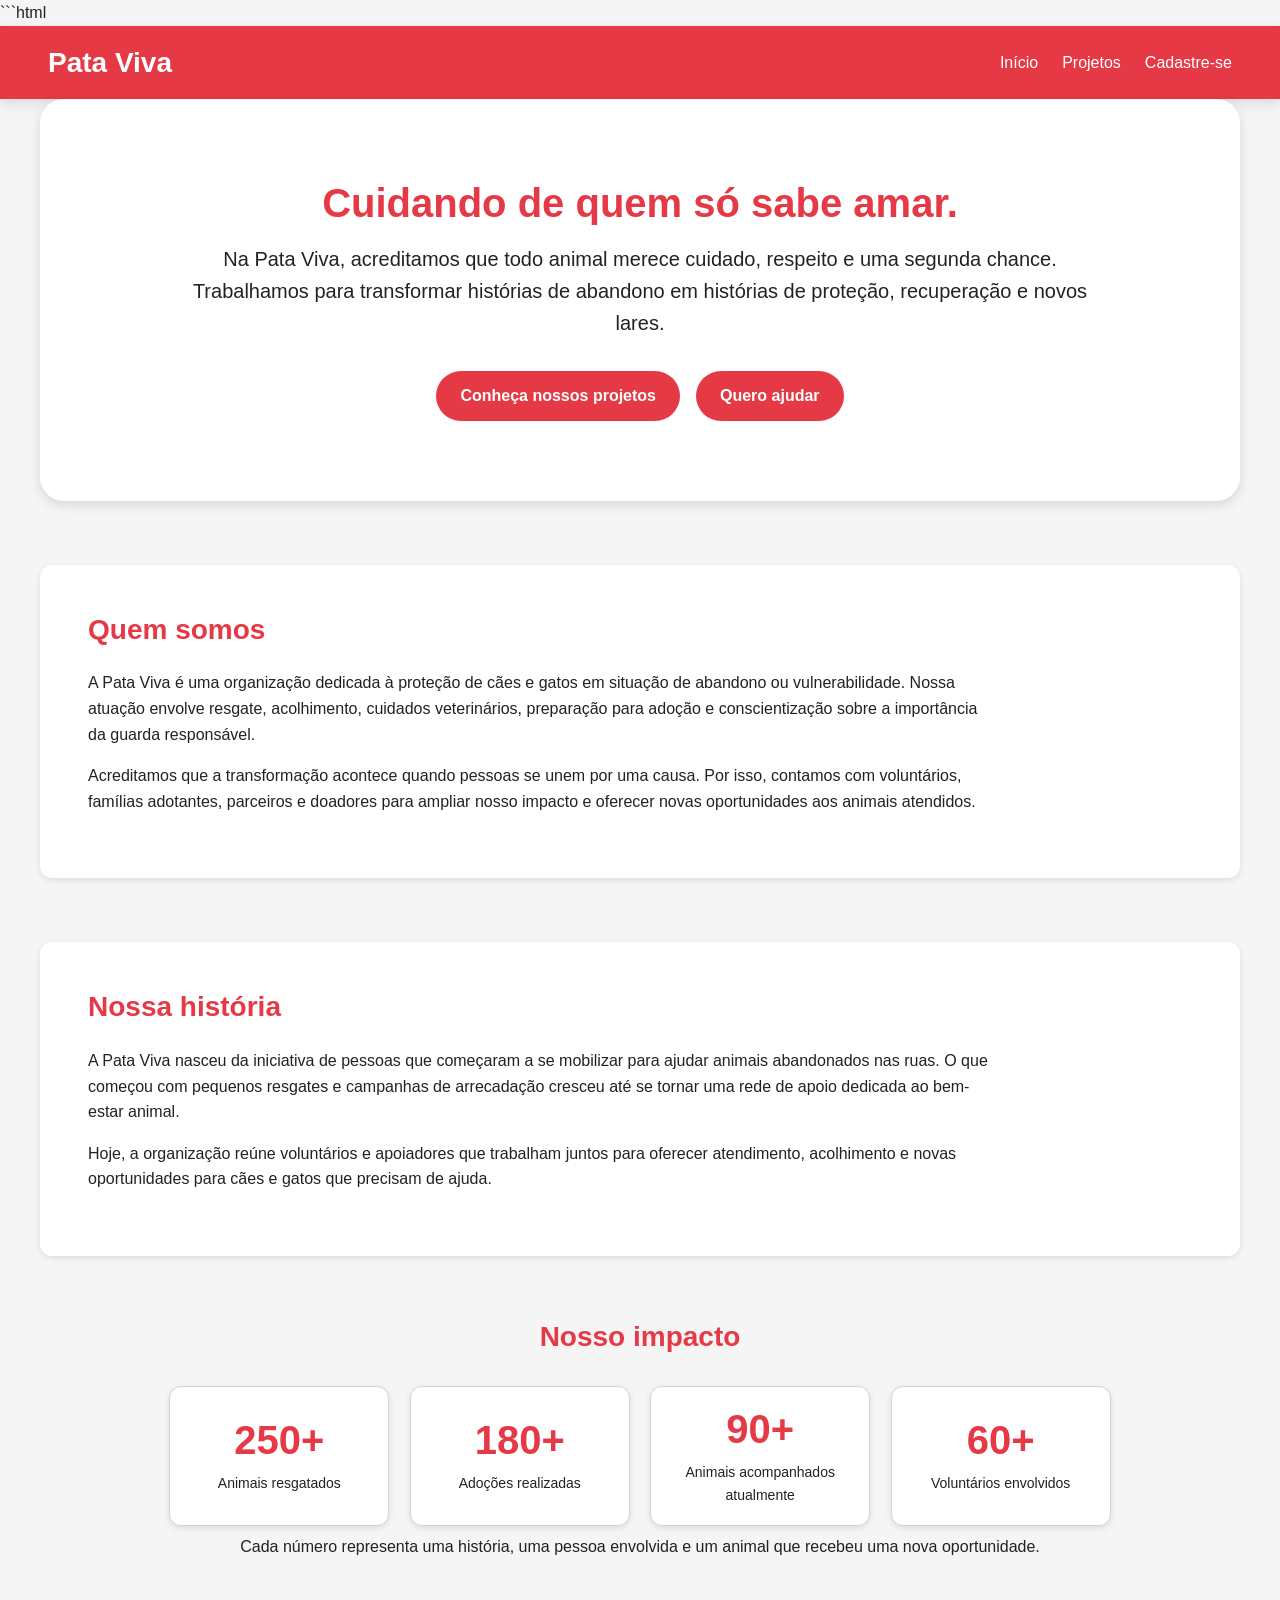
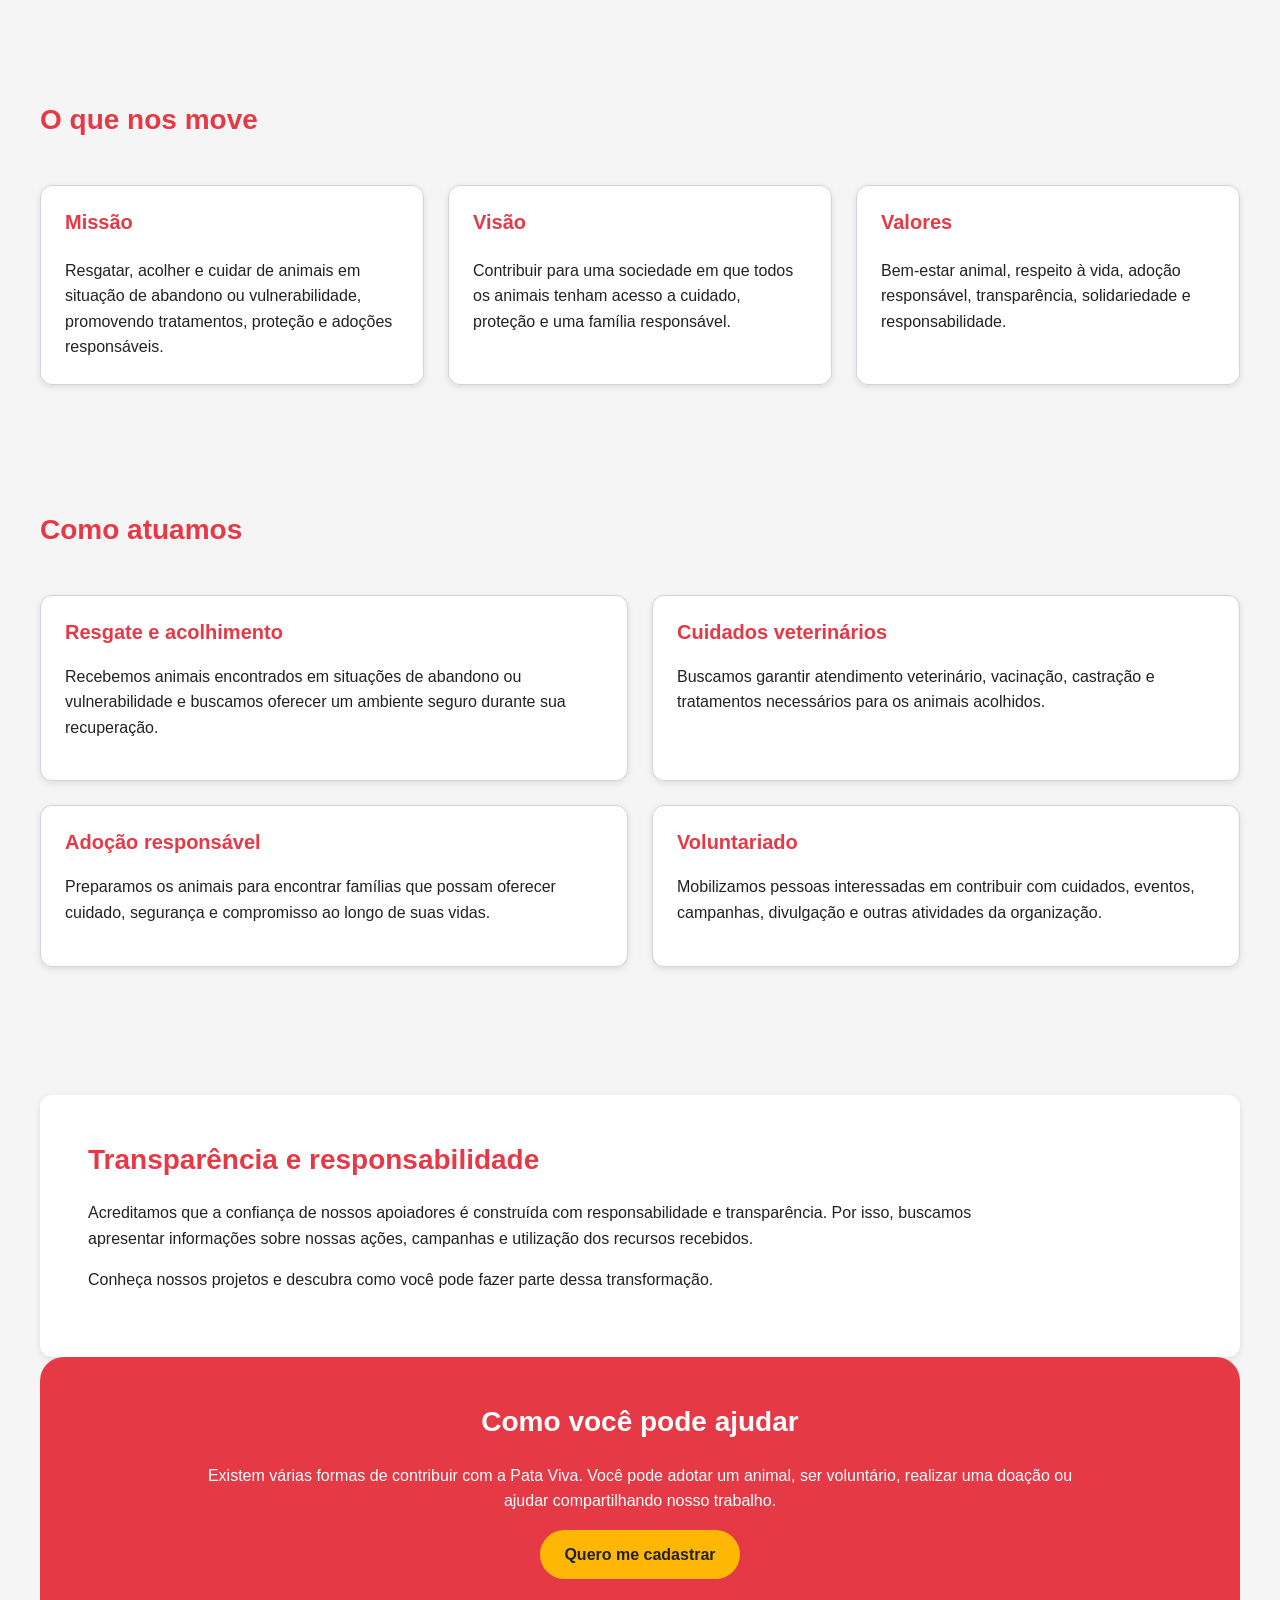
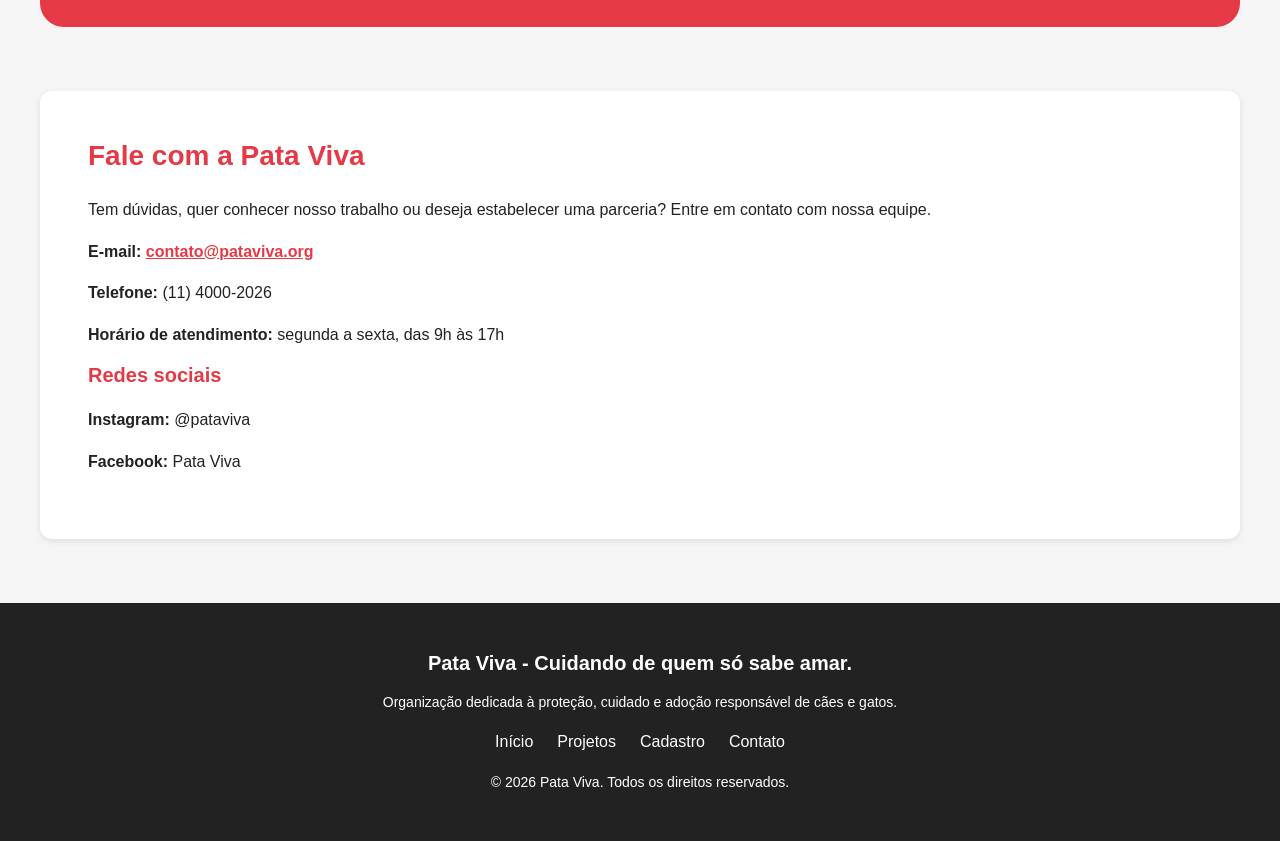
<file: index.html>
```html
<!doctype html>
<html lang="pt-BR">
  <head>
    <meta charset="UTF-8" />
    <meta name="viewport" content="width=device-width, initial-scale=1.0" />
    <meta name="author" content="Rayssa Beatriz" />

    <meta
      name="description"
      content="Conheça a Pata Viva, uma organização dedicada ao resgate, cuidado e adoção responsável de cães e gatos."
    />

    <title>Pata Viva - Cuidando de quem só sabe amar</title>

    <!-- CSS global compartilhado pelo projeto -->
    <link rel="stylesheet" href="CSS/variables.css" />
    <link rel="stylesheet" href="CSS/header-footer.css" />
    <link rel="stylesheet" href="CSS/index.css" />

    <!-- CSS exclusivo da página inicial -->
  </head>

  <body>
    <header>
      <h3>Pata Viva</h3>

      <nav aria-label="Navegação principal">
        <a href="index.html" aria-current="page">Início</a>
        <a href="projetos.html">Projetos</a>
        <a href="cadastro.html">Cadastre-se</a>
      </nav>
    </header>

    <main>
      <section id="inicio" aria-labelledby="titulo-inicio">
        <h1 id="titulo-inicio">Cuidando de quem só sabe amar.</h1>

        <p>
          Na Pata Viva, acreditamos que todo animal merece cuidado, respeito e
          uma segunda chance. Trabalhamos para transformar histórias de abandono
          em histórias de proteção, recuperação e novos lares.
        </p>

        <div class="botoes-inicio">
          <a href="#projetos">Conheça nossos projetos</a>
          <a href="#ajudar">Quero ajudar</a>
        </div>
      </section>

      <section id="sobre" aria-labelledby="titulo-sobre">
        <h2 id="titulo-sobre">Quem somos</h2>

        <p>
          A Pata Viva é uma organização dedicada à proteção de cães e gatos em
          situação de abandono ou vulnerabilidade. Nossa atuação envolve
          resgate, acolhimento, cuidados veterinários, preparação para adoção e
          conscientização sobre a importância da guarda responsável.
        </p>

        <p>
          Acreditamos que a transformação acontece quando pessoas se unem por
          uma causa. Por isso, contamos com voluntários, famílias adotantes,
          parceiros e doadores para ampliar nosso impacto e oferecer novas
          oportunidades aos animais atendidos.
        </p>
      </section>

      <section id="historia" aria-labelledby="titulo-historia">
        <h2 id="titulo-historia">Nossa história</h2>

        <p>
          A Pata Viva nasceu da iniciativa de pessoas que começaram a se
          mobilizar para ajudar animais abandonados nas ruas. O que começou com
          pequenos resgates e campanhas de arrecadação cresceu até se tornar uma
          rede de apoio dedicada ao bem-estar animal.
        </p>

        <p>
          Hoje, a organização reúne voluntários e apoiadores que trabalham
          juntos para oferecer atendimento, acolhimento e novas oportunidades
          para cães e gatos que precisam de ajuda.
        </p>
      </section>

      <section id="impacto" aria-labelledby="titulo-impacto">
        <h2 id="titulo-impacto">Nosso impacto</h2>

        <div class="card-impacto">
          <h3>250+</h3>
          <p>Animais resgatados</p>
        </div>

        <div class="card-impacto">
          <h3>180+</h3>
          <p>Adoções realizadas</p>
        </div>

        <div class="card-impacto">
          <h3>90+</h3>
          <p>Animais acompanhados atualmente</p>
        </div>

        <div class="card-impacto">
          <h3>60+</h3>
          <p>Voluntários envolvidos</p>
        </div>

        <p class="descricao-impacto">
          Cada número representa uma história, uma pessoa envolvida e um animal
          que recebeu uma nova oportunidade.
        </p>
      </section>

      <section id="valores" aria-labelledby="titulo-valores">
        <h2 id="titulo-valores">O que nos move</h2>

        <div class="card-valor">
          <h3>Missão</h3>
          <p>
            Resgatar, acolher e cuidar de animais em situação de abandono ou
            vulnerabilidade, promovendo tratamentos, proteção e adoções
            responsáveis.
          </p>
        </div>

        <div class="card-valor">
          <h3>Visão</h3>
          <p>
            Contribuir para uma sociedade em que todos os animais tenham acesso
            a cuidado, proteção e uma família responsável.
          </p>
        </div>

        <div class="card-valor">
          <h3>Valores</h3>
          <p>
            Bem-estar animal, respeito à vida, adoção responsável, transparência,
            solidariedade e responsabilidade.
          </p>
        </div>
      </section>

      <section id="projetos" aria-labelledby="titulo-projetos">
        <h2 id="titulo-projetos">Como atuamos</h2>

        <article>
          <h3>Resgate e acolhimento</h3>
          <p>
            Recebemos animais encontrados em situações de abandono ou
            vulnerabilidade e buscamos oferecer um ambiente seguro durante sua
            recuperação.
          </p>
        </article>

        <article>
          <h3>Cuidados veterinários</h3>
          <p>
            Buscamos garantir atendimento veterinário, vacinação, castração e
            tratamentos necessários para os animais acolhidos.
          </p>
        </article>

        <article>
          <h3>Adoção responsável</h3>
          <p>
            Preparamos os animais para encontrar famílias que possam oferecer
            cuidado, segurança e compromisso ao longo de suas vidas.
          </p>
        </article>

        <article>
          <h3>Voluntariado</h3>
          <p>
            Mobilizamos pessoas interessadas em contribuir com cuidados,
            eventos, campanhas, divulgação e outras atividades da organização.
          </p>
        </article>
      </section>

      <section id="transparencia" aria-labelledby="titulo-transparencia">
        <h2 id="titulo-transparencia">Transparência e responsabilidade</h2>

        <p>
          Acreditamos que a confiança de nossos apoiadores é construída com
          responsabilidade e transparência. Por isso, buscamos apresentar
          informações sobre nossas ações, campanhas e utilização dos recursos
          recebidos.
        </p>

        <p>
          Conheça nossos projetos e descubra como você pode fazer parte dessa
          transformação.
        </p>
      </section>

      <section id="ajudar" aria-labelledby="titulo-ajudar">
        <h2 id="titulo-ajudar">Como você pode ajudar</h2>

        <p>
          Existem várias formas de contribuir com a Pata Viva. Você pode adotar
          um animal, ser voluntário, realizar uma doação ou ajudar
          compartilhando nosso trabalho.
        </p>

        <a href="cadastro.html">Quero me cadastrar</a>
      </section>

      <section id="contato" aria-labelledby="titulo-contato">
        <h2 id="titulo-contato">Fale com a Pata Viva</h2>

        <p>
          Tem dúvidas, quer conhecer nosso trabalho ou deseja estabelecer uma
          parceria? Entre em contato com nossa equipe.
        </p>

        <p>
          <strong>E-mail:</strong>
          <a href="mailto:contato@pataviva.org"> contato@pataviva.org </a>
        </p>

        <p>
          <strong>Telefone:</strong>
          (11) 4000-2026
        </p>

        <p>
          <strong>Horário de atendimento:</strong>
          segunda a sexta, das 9h às 17h
        </p>

        <h3>Redes sociais</h3>

        <p><strong>Instagram:</strong> @pataviva</p>

        <p><strong>Facebook:</strong> Pata Viva</p>
      </section>
    </main>

    <footer>
      <h3>Pata Viva - Cuidando de quem só sabe amar.</h3>

      <p>
        Organização dedicada à proteção, cuidado e adoção responsável de cães e
        gatos.
      </p>

      <nav aria-label="Navegação do rodapé">
        <a href="#inicio">Início</a>
        <a href="projetos.html">Projetos</a>
        <a href="cadastro.html">Cadastro</a>
        <a href="#contato">Contato</a>
      </nav>

      <p>&copy; 2026 Pata Viva. Todos os direitos reservados.</p>
    </footer>
  </body>
</html>
</file>
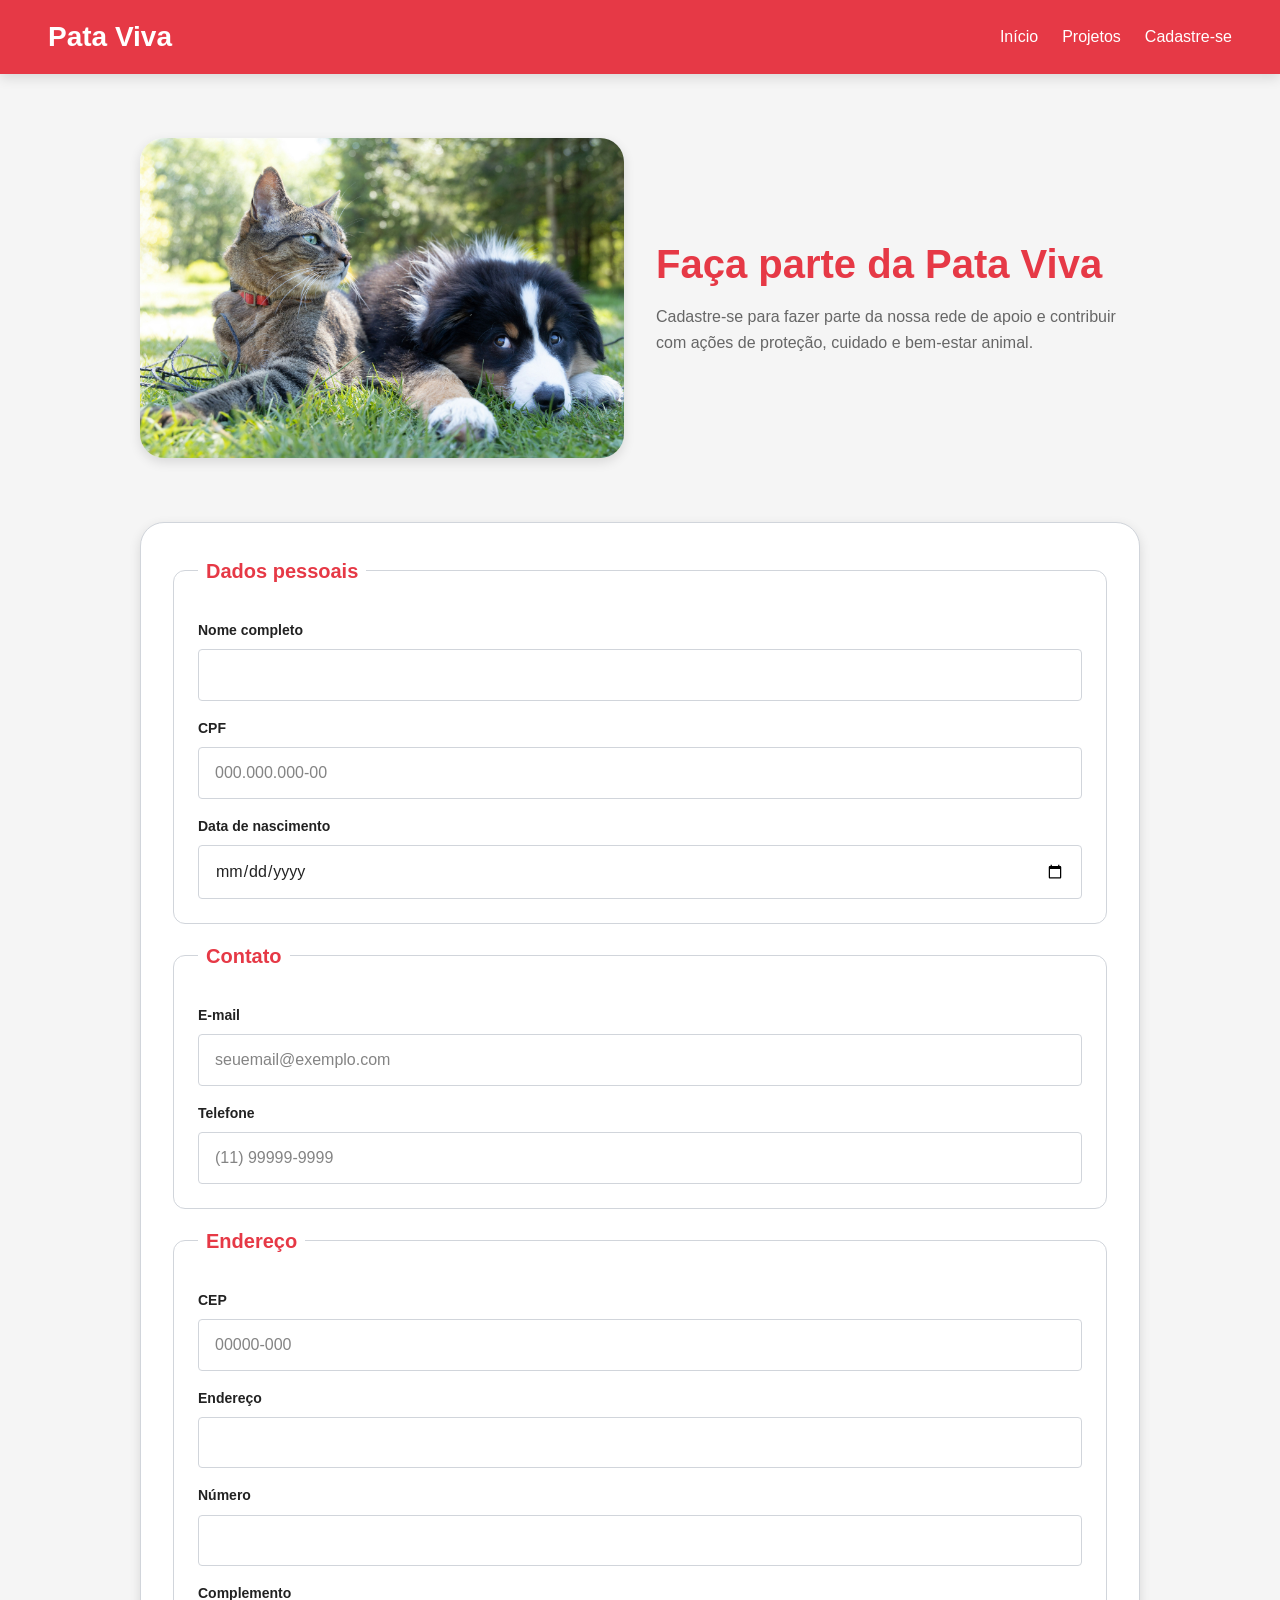
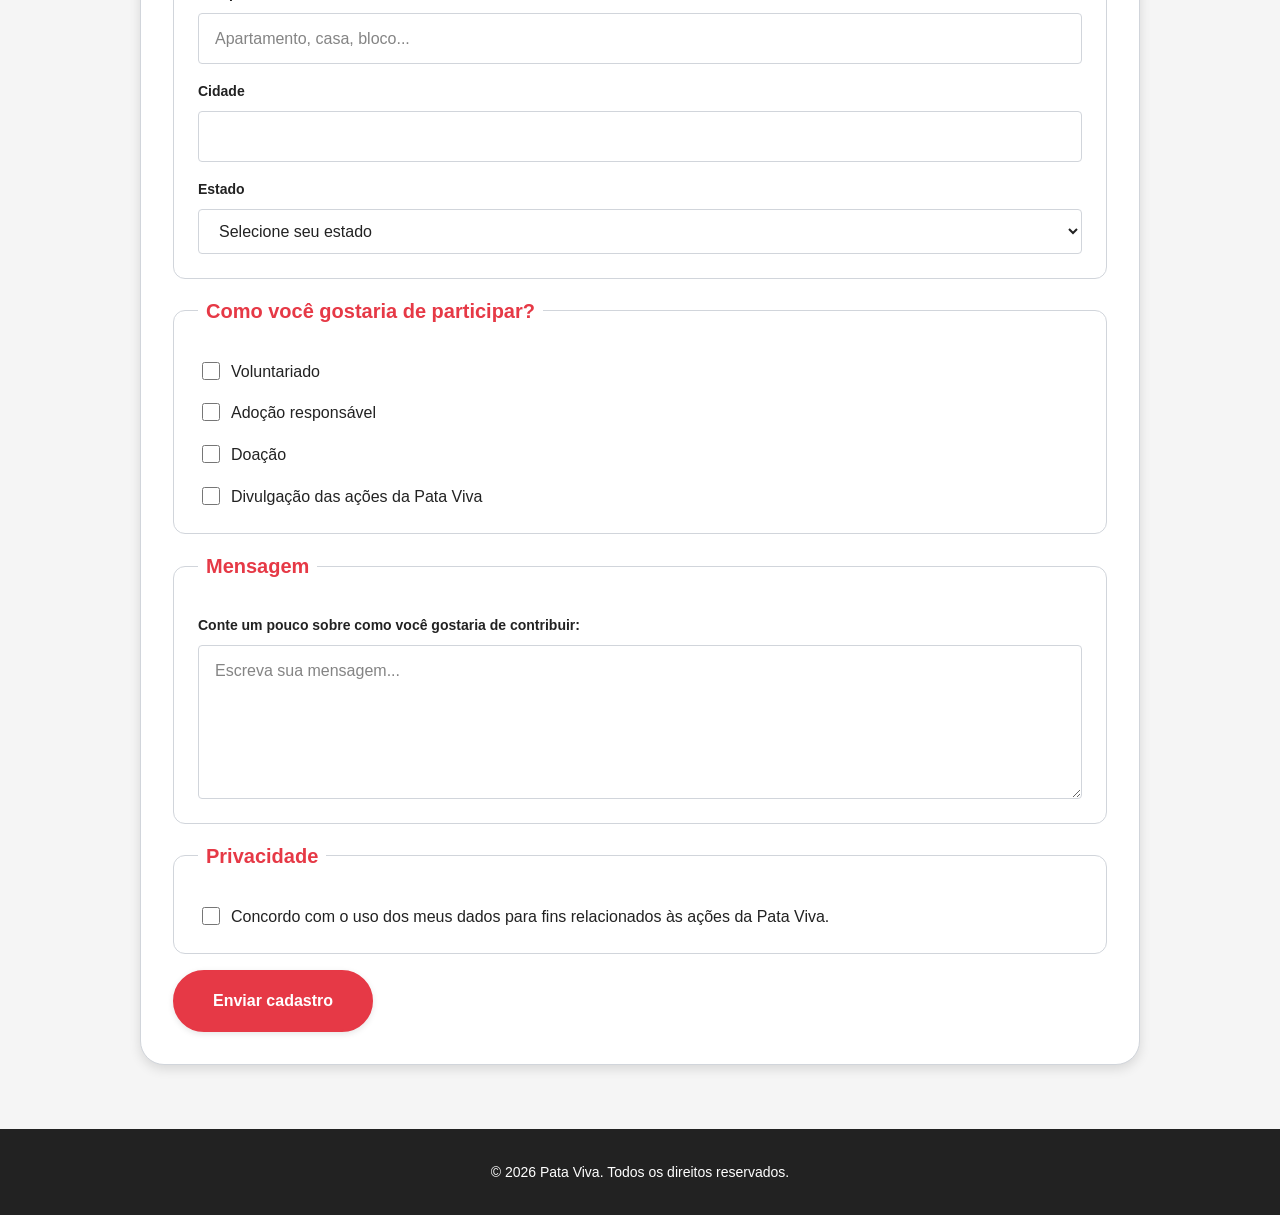
<file: cadastro.html>
<!doctype html>

<html lang="pt-br">
  <head>
    <meta charset="UTF-8" />
    <meta name="viewport" content="width=device-width, initial-scale=1.0" />
    <meta name="author" content="Matheus da Silva Fonseca" />
    <link rel="stylesheet" href="CSS/variables.css" />
    <link rel="stylesheet" href="CSS/header-footer.css" />
    <link rel="stylesheet" href="CSS/cadastro.css" />
    <title>Cadastro | Pata Viva</title>
  </head>
  <body>
    <header>
      <h3>Pata Viva</h3>

      <nav>
        <a href="index.html">Início</a>
        <a href="projetos.html">Projetos</a>
        <a href="cadastro.html">Cadastre-se</a>
      </nav>
    </header>

    <main>
      <section>
        <div>
          <img
            src="IMG/cao-e-gato.jpg"
            alt="Cão e gato juntos representando a proteção animal"
            width="500"
            height="300"
          />
        </div>

        <div>
          <h1>Faça parte da Pata Viva</h1>

          <p>
            Cadastre-se para fazer parte da nossa rede de apoio e contribuir com
            ações de proteção, cuidado e bem-estar animal.
          </p>
        </div>
      </section>

      <form>
        <fieldset>
          <legend>Dados pessoais</legend>

          <label for="nome">Nome completo</label>

          <input
            type="text"
            id="nome"
            name="nome"
            autocomplete="name"
            required
          />

          <label for="cpf">CPF</label>

          <input
            type="text"
            id="cpf"
            name="cpf"
            inputmode="numeric"
            maxlength="14"
            placeholder="000.000.000-00"
            required
          />

          <label for="nascimento">Data de nascimento</label>

          <input type="date" id="nascimento" name="nascimento" required />
        </fieldset>

        <fieldset>
          <legend>Contato</legend>

          <label for="email">E-mail</label>

          <input
            type="email"
            id="email"
            name="email"
            autocomplete="email"
            placeholder="seuemail@exemplo.com"
            required
          />

          <label for="telefone">Telefone</label>

          <input
            type="tel"
            id="telefone"
            name="telefone"
            autocomplete="tel"
            inputmode="numeric"
            placeholder="(11) 99999-9999"
            maxlength="15"
            required
          />
        </fieldset>

        <fieldset>
          <legend>Endereço</legend>

          <label for="cep">CEP</label>

          <input
            type="text"
            id="cep"
            name="cep"
            inputmode="numeric"
            placeholder="00000-000"
            maxlength="9"
            autocomplete="postal-code"
            required
          />

          <label for="endereco">Endereço</label>

          <input
            type="text"
            id="endereco"
            name="endereco"
            autocomplete="street-address"
            required
          />

          <label for="numero">Número</label>

          <input
            type="text"
            id="numero"
            name="numero"
            inputmode="numeric"
            required
          />

          <label for="complemento">Complemento</label>

          <input
            type="text"
            id="complemento"
            name="complemento"
            placeholder="Apartamento, casa, bloco..."
          />

          <label for="cidade">Cidade</label>

          <input
            type="text"
            id="cidade"
            name="cidade"
            autocomplete="address-level2"
            required
          />

          <label for="estado">Estado</label>

          <select
            id="estado"
            name="estado"
            autocomplete="address-level1"
            required
          >
            <option value="">Selecione seu estado</option>
            <option value="AC">Acre</option>
            <option value="AL">Alagoas</option>
            <option value="AP">Amapá</option>
            <option value="AM">Amazonas</option>
            <option value="BA">Bahia</option>
            <option value="CE">Ceará</option>
            <option value="DF">Distrito Federal</option>
            <option value="ES">Espírito Santo</option>
            <option value="GO">Goiás</option>
            <option value="MA">Maranhão</option>
            <option value="MT">Mato Grosso</option>
            <option value="MS">Mato Grosso do Sul</option>
            <option value="MG">Minas Gerais</option>
            <option value="PA">Pará</option>
            <option value="PB">Paraíba</option>
            <option value="PR">Paraná</option>
            <option value="PE">Pernambuco</option>
            <option value="PI">Piauí</option>
            <option value="RJ">Rio de Janeiro</option>
            <option value="RN">Rio Grande do Norte</option>
            <option value="RS">Rio Grande do Sul</option>
            <option value="RO">Rondônia</option>
            <option value="RR">Roraima</option>
            <option value="SC">Santa Catarina</option>
            <option value="SP">São Paulo</option>
            <option value="SE">Sergipe</option>
            <option value="TO">Tocantins</option>
          </select>
        </fieldset>

        <fieldset>
          <legend>Como você gostaria de participar?</legend>

          <label class="checkbox">
            <input type="checkbox" name="interesse" value="voluntariado" />
            Voluntariado
          </label>

          <label class="checkbox">
            <input type="checkbox" name="interesse" value="adocao" />
            Adoção responsável
          </label>

          <label class="checkbox">
            <input type="checkbox" name="interesse" value="doacao" />
            Doação
          </label>

          <label class="checkbox">
            <input type="checkbox" name="interesse" value="divulgacao" />
            Divulgação das ações da Pata Viva
          </label>
        </fieldset>

        <fieldset>
          <legend>Mensagem</legend>

          <label for="mensagem">
            Conte um pouco sobre como você gostaria de contribuir:
          </label>

          <textarea
            id="mensagem"
            name="mensagem"
            rows="5"
            placeholder="Escreva sua mensagem..."
          ></textarea>
        </fieldset>

        <fieldset>
          <legend>Privacidade</legend>

          <label class="checkbox">
            <input
              type="checkbox"
              id="privacidade"
              name="privacidade"
              required
            />
            Concordo com o uso dos meus dados para fins relacionados às ações da
            Pata Viva.
          </label>
        </fieldset>

        <button type="submit">Enviar cadastro</button>
      </form>
    </main>

    <footer>
      <p>&copy; 2026 Pata Viva. Todos os direitos reservados.</p>
    </footer>

    <script src="JS/main.js"></script>
  </body>
</html>
</file>
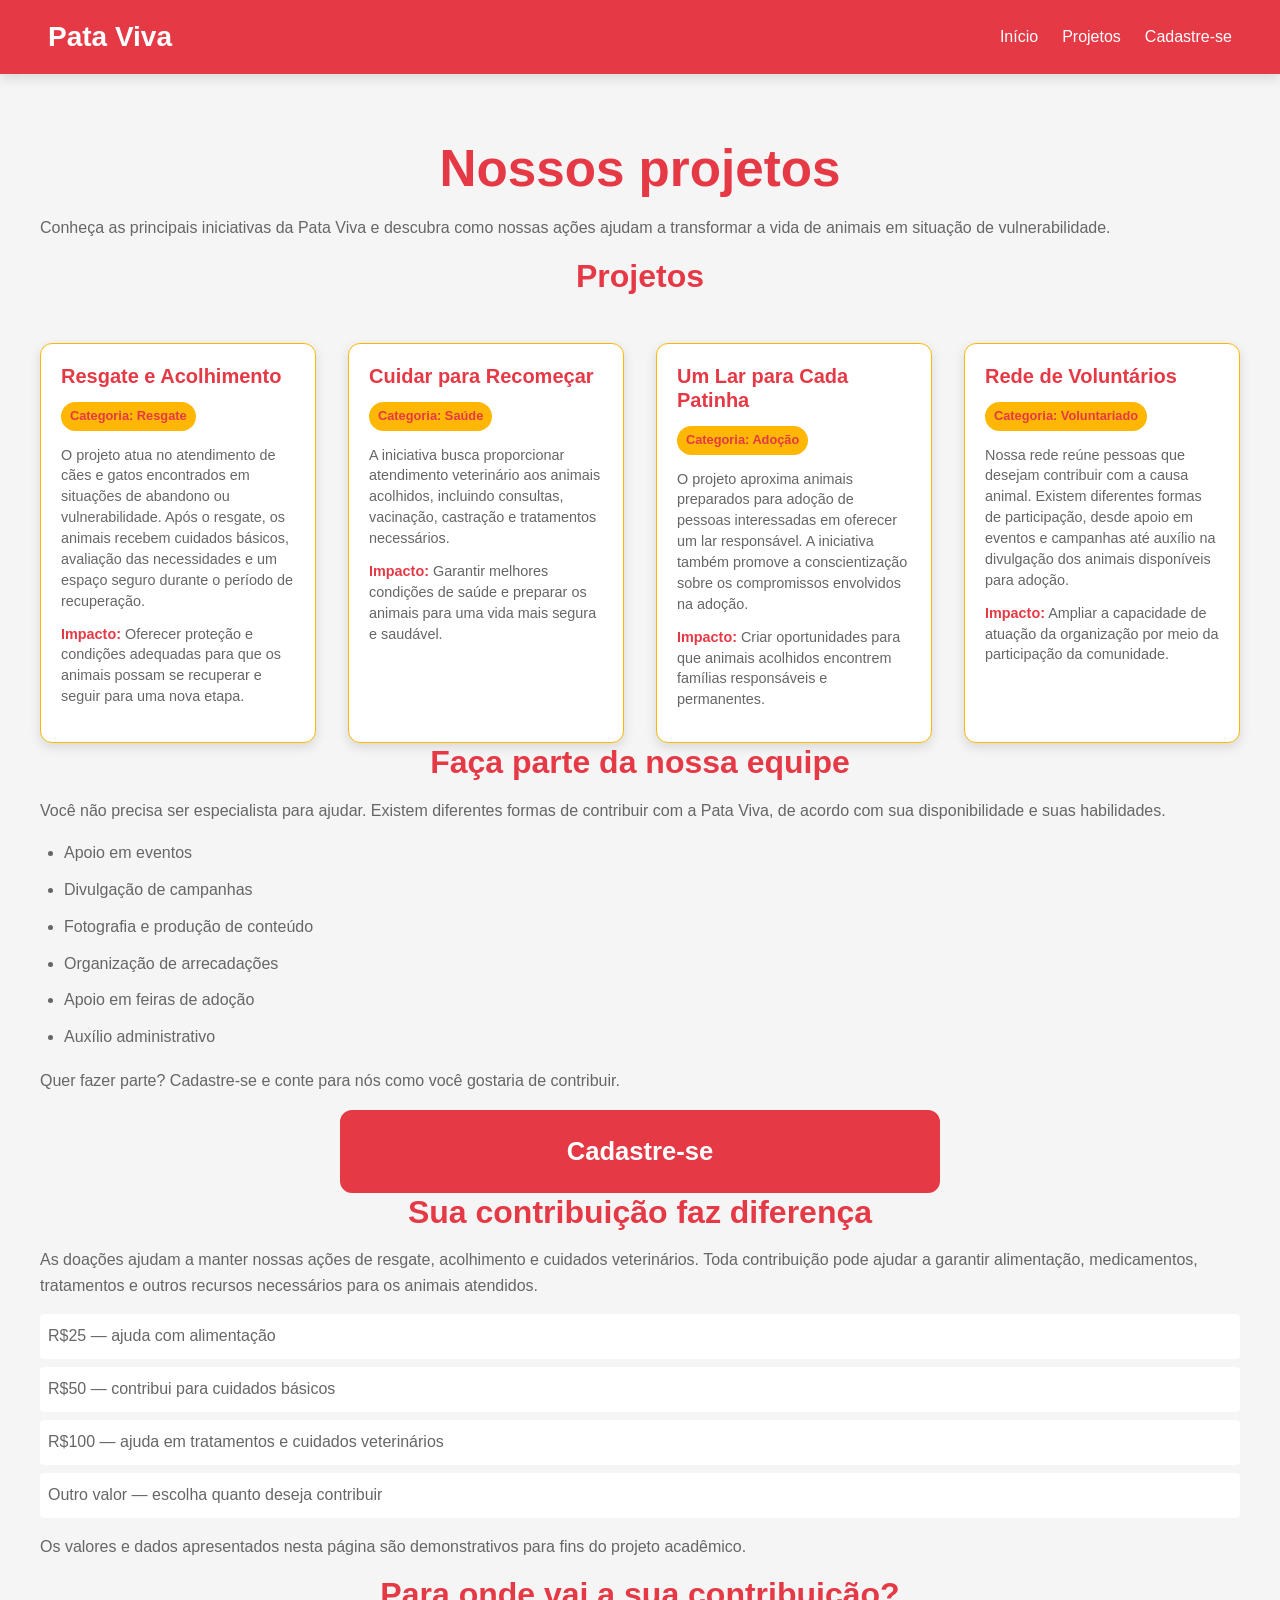
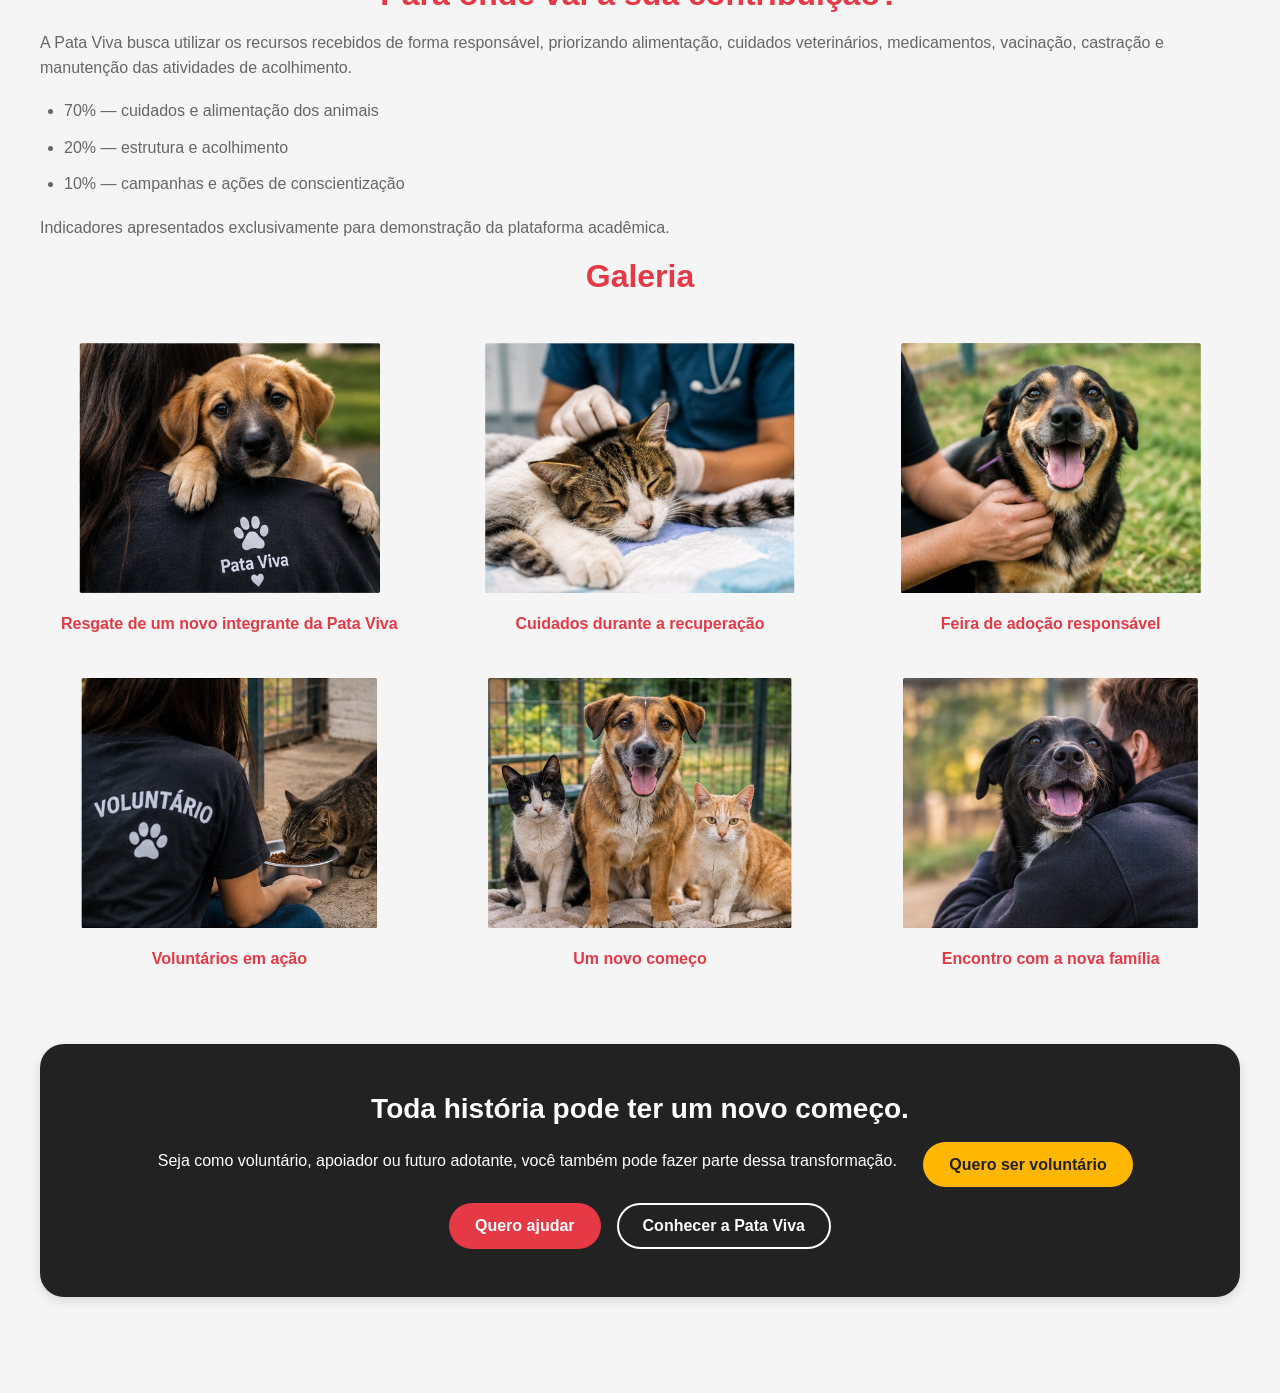
<file: projetos.html>
<!doctype html>
<html lang="pt-br">
  <head>
    <meta charset="UTF-8" />
    <meta name="viewport" content="width=device-width, initial-scale=1.0" />
    <meta name="author" content="Thiago Rodrigues" />

    <!-- CSS global compartilhado pelo projeto -->
    <link rel="stylesheet" href="CSS/variables.css" />
    <link rel="stylesheet" href="CSS/header-footer.css" />
    <link rel="stylesheet" href="CSS/projetos.css" />

    <title>Projetos - Pata Viva</title>
  </head>

  <body>
    <!-- HEADER -->
    <header>
      <h3>Pata Viva</h3>

      <nav>
        <a href="index.html">Início</a>
        <a href="projetos.html">Projetos</a>
        <a href="cadastro.html">Cadastre-se</a>
      </nav>
    </header>

    <main>
      <div class="container">

        <!-- INTRODUÇÃO -->
        <section>
          <h1>Nossos projetos</h1>

          <p>
            Conheça as principais iniciativas da Pata Viva e descubra como nossas
            ações ajudam a transformar a vida de animais em situação de
            vulnerabilidade.
          </p>
        </section>

       <!-- PROJETOS -->
<section class="grid-12">
  <h2>Projetos</h2>
          <article>
            <h3>Resgate e Acolhimento</h3>

            <p><strong>Categoria:</strong> Resgate</p>

            <p>
              O projeto atua no atendimento de cães e gatos encontrados em
              situações de abandono ou vulnerabilidade. Após o resgate, os animais
              recebem cuidados básicos, avaliação das necessidades e um espaço
              seguro durante o período de recuperação.
            </p>

            <p>
              <strong>Impacto:</strong> Oferecer proteção e condições adequadas
              para que os animais possam se recuperar e seguir para uma nova
              etapa.
            </p>
          </article>

          <article>
            <h3>Cuidar para Recomeçar</h3>

            <p><strong>Categoria:</strong> Saúde</p>

            <p>
              A iniciativa busca proporcionar atendimento veterinário aos animais
              acolhidos, incluindo consultas, vacinação, castração e tratamentos
              necessários.
            </p>

            <p>
              <strong>Impacto:</strong> Garantir melhores condições de saúde e
              preparar os animais para uma vida mais segura e saudável.
            </p>
          </article>

          <article>
            <h3>Um Lar para Cada Patinha</h3>

            <p><strong>Categoria:</strong> Adoção</p>

            <p>
              O projeto aproxima animais preparados para adoção de pessoas
              interessadas em oferecer um lar responsável. A iniciativa também
              promove a conscientização sobre os compromissos envolvidos na
              adoção.
            </p>

            <p>
              <strong>Impacto:</strong> Criar oportunidades para que animais
              acolhidos encontrem famílias responsáveis e permanentes.
            </p>
          </article>

          <article>
            <h3>Rede de Voluntários</h3>

            <p><strong>Categoria:</strong> Voluntariado</p>

            <p>
              Nossa rede reúne pessoas que desejam contribuir com a causa animal.
              Existem diferentes formas de participação, desde apoio em eventos e
              campanhas até auxílio na divulgação dos animais disponíveis para
              adoção.
            </p>

            <p>
              <strong>Impacto:</strong> Ampliar a capacidade de atuação da
              organização por meio da participação da comunidade.
            </p>
          </article>
        </section>

        <!-- VOLUNTARIADO -->
        <section>
          <h2>Faça parte da nossa equipe</h2>

          <p>
            Você não precisa ser especialista para ajudar. Existem diferentes
            formas de contribuir com a Pata Viva, de acordo com sua
            disponibilidade e suas habilidades.
          </p>

          <ul>
            <li>Apoio em eventos</li>
            <li>Divulgação de campanhas</li>
            <li>Fotografia e produção de conteúdo</li>
            <li>Organização de arrecadações</li>
            <li>Apoio em feiras de adoção</li>
            <li>Auxílio administrativo</li>
          </ul>

          <p>
            Quer fazer parte? Cadastre-se e conte para nós como você gostaria de
            contribuir.
          </p>

          <a href="cadastro.html">Cadastre-se</a>
        </section>

        <!-- DOAÇÕES -->
        <section id="doacoes">
          <h2>Sua contribuição faz diferença</h2>

          <p>
            As doações ajudam a manter nossas ações de resgate, acolhimento e
            cuidados veterinários. Toda contribuição pode ajudar a garantir
            alimentação, medicamentos, tratamentos e outros recursos necessários
            para os animais atendidos.
          </p>

          <ul>
            <li>R$25 — ajuda com alimentação</li>
            <li>R$50 — contribui para cuidados básicos</li>
            <li>R$100 — ajuda em tratamentos e cuidados veterinários</li>
            <li>Outro valor — escolha quanto deseja contribuir</li>
          </ul>

          <p>
            Os valores e dados apresentados nesta página são demonstrativos para
            fins do projeto acadêmico.
          </p>
        </section>

        <!-- TRANSPARÊNCIA -->
        <section>
          <h2>Para onde vai a sua contribuição?</h2>

          <p>
            A Pata Viva busca utilizar os recursos recebidos de forma responsável,
            priorizando alimentação, cuidados veterinários, medicamentos,
            vacinação, castração e manutenção das atividades de acolhimento.
          </p>

          <ul>
            <li>70% — cuidados e alimentação dos animais</li>
            <li>20% — estrutura e acolhimento</li>
            <li>10% — campanhas e ações de conscientização</li>
          </ul>

          <p>
            Indicadores apresentados exclusivamente para demonstração da
            plataforma acadêmica.
          </p>
        </section>

        <!-- GALERIA -->
        <section>
          <h2>Galeria</h2>

          <figure>
            <img
              src="IMG/projetos/resgate.jpg"
              alt="Resgate de um novo integrante da Pata Viva"
            />
            <figcaption>Resgate de um novo integrante da Pata Viva</figcaption>
          </figure>

          <figure>
            <img
              src="IMG/projetos/recuperacao.jpg"
              alt="Cuidados durante a recuperação de um animal"
            />
            <figcaption>Cuidados durante a recuperação</figcaption>
          </figure>

          <figure>
            <img
              src="IMG/projetos/adocao.jpg"
              alt="Feira de adoção responsável"
            />
            <figcaption>Feira de adoção responsável</figcaption>
          </figure>

          <figure>
            <img
              src="IMG/projetos/voluntarios.jpg"
              alt="Voluntários da Pata Viva em ação"
            />
            <figcaption>Voluntários em ação</figcaption>
          </figure>

          <figure>
            <img
              src="IMG/projetos/novo-comeco.jpg"
              alt="Animal encontrando um novo começo"
            />
            <figcaption>Um novo começo</figcaption>
          </figure>

          <figure>
            <img
              src="IMG/projetos/nova-familia.jpg"
              alt="Animal encontrando sua nova família"
            />
            <figcaption>Encontro com a nova família</figcaption>
          </figure>
        </section>

        <!-- RODAPÉ -->
<footer>
  <h2>Toda história pode ter um novo começo.</h2>

  <p>
    Seja como voluntário, apoiador ou futuro adotante, você também pode
    fazer parte dessa transformação.
  </p>

  <a href="cadastro.html">Quero ser voluntário</a>

  <a href="#doacoes" id="btn-ajudar">Quero ajudar</a>

  <a href="index.html">Conhecer a Pata Viva</a>
</footer>

<!-- TOAST -->
<div class="toast">
  Ação realizada com sucesso!
</div>

<!-- MODAL -->
<div class="modal" id="modal-projeto">
  <div class="modal-conteudo">
    <button class="modal-fechar" type="button">&times;</button>

    <h2>Quer fazer parte da Pata Viva?</h2>

    <p>
      Você pode ajudar através de doações ou voluntariado.
    </p>

    <a href="cadastro.html">Quero participar</a>
  </div>
</div>

</div>
</main>

<script src="JS/projetos.js"></script>
</body>
</html>
</file>
<file: CSS/variables.css>
:root {
    /* ========================================
       1. IDENTIDADE VISUAL — CORES
    ======================================== */

    --color-primary: #E63946;
    --color-secondary: #FFB703;
    --color-accent: #FF5A1F;
    --color-blue: #3A86FF;

    --color-white: #FFFFFF;
    --color-background: #F5F5F5;
    --color-surface: #FFFFFF;
    --color-text: #222222;
    --color-text-muted: #666666;
    --color-border: #D1D5DB;

    /* Cores de feedback */
    --color-success: #16803D;
    --color-warning: #B45309;
    --color-danger: #B91C1C;
    --color-info: #1D4ED8;


    /* ========================================
       2. TIPOGRAFIA — TAMANHOS
    ======================================== */

    --font-size-title: 2.5rem;
    --font-size-subtitle: 1.75rem;
    --font-size-large: 1.25rem;
    --font-size-medium: 1rem;
    --font-size-small: 0.875rem;

    /* Pesos das fontes */
    --font-weight-regular: 400;
    --font-weight-medium: 500;
    --font-weight-semibold: 600;
    --font-weight-bold: 700;


    /* ========================================
       3. ESTILOS DE FONTE
    ======================================== */

    --font-title: "Poppins", sans-serif;
    --font-text: "Inter", sans-serif;

    --line-height-title: 1.2;
    --line-height-text: 1.6;


    /* ========================================
       4. ESPAÇAMENTOS
    ======================================== */

    --spacing-small: 8px;
    --spacing-medium: 16px;
    --spacing-24: 24px;
    --spacing-large: 32px;
    --spacing-48: 48px;
    --spacing-section: 64px;


    /* ========================================
       5. RAIOS DE BORDA
    ======================================== */

    --radius-small: 4px;
    --radius-medium: 12px;
    --radius-large: 24px;
    --radius-pill: 999px;


    /* ========================================
       6. TAMANHOS DE IMAGEM
    ======================================== */

    --image-small: 120px;
    --image-medium: 320px;
    --image-large: 640px;


    /* ========================================
       7. GRID E CONTAINER
    ======================================== */

    --grid-columns: 12;
    --grid-gap: 24px;

    --container-max-width: 1200px;
    --container-padding: 24px;


    /* ========================================
       8. SOMBRAS
    ======================================== */

    --shadow-small: 0 2px 6px rgb(0 0 0 / 10%);
    --shadow-medium: 0 4px 12px rgb(0 0 0 / 12%);
    --shadow-large: 0 8px 24px rgb(0 0 0 / 16%);


    /* ========================================
       9. TRANSIÇÕES
    ======================================== */

    --transition-fast: 150ms ease;
    --transition-normal: 250ms ease;
}


/* ============================================
   CONFIGURAÇÕES GLOBAIS
============================================ */

*,
*::before,
*::after {
    box-sizing: border-box;
}

html {
    font-size: 100%;
    scroll-behavior: smooth;
}

body {
    margin: 0;
    font-family: var(--font-text);
    font-size: var(--font-size-medium);
    font-weight: var(--font-weight-regular);
    line-height: var(--line-height-text);
    color: var(--color-text);
    background-color: var(--color-background);
}

h1,
h2,
h3,
h4,
h5,
h6 {
    margin-top: 0;
    font-family: var(--font-title);
    font-weight: var(--font-weight-bold);
    line-height: var(--line-height-title);
}

h1 {
    font-size: var(--font-size-title);
}

h2 {
    font-size: var(--font-size-subtitle);
}

p {
    margin-top: 0;
}

img {
    display: block;
    max-width: 100%;
    height: auto;
}

button,
input,
select,
textarea {
    font: inherit;
}

button {
    cursor: pointer;
}

button:disabled {
    cursor: not-allowed;
    opacity: 0.6;
}

a {
    color: inherit;
}

.container {
    width: min(
        calc(100% - 2 * var(--container-padding)),
        var(--container-max-width)
    );
    margin-inline: auto;
}
</file>
<file: CSS/header-footer.css>
/* ========================================
   1. CABEÇALHO — HEADER
======================================== */

header {
    display: flex;
    align-items: center;
    justify-content: space-between;
    gap: var(--spacing-medium);

    padding: var(--spacing-medium) var(--spacing-48);

    background-color: var(--color-primary);
    color: var(--color-white);

    box-shadow: var(--shadow-medium);
}

/* Nome da ONG */

header h3 {
    margin: 0;

    font-family: var(--font-title);
    font-size: var(--font-size-subtitle);
    font-weight: var(--font-weight-bold);
    line-height: var(--line-height-title);

    white-space: nowrap;
}

/* ========================================
   2. NAVEGAÇÃO
======================================== */

header nav {
    display: flex;
    align-items: center;
    justify-content: flex-end;
    flex-wrap: wrap;
    gap: var(--spacing-24);
}

header nav a {
    position: relative;

    padding: var(--spacing-small) 0;

    color: var(--color-white);
    font-family: var(--font-text);
    font-size: var(--font-size-medium);
    font-weight: var(--font-weight-medium);

    text-decoration: none;

    transition:
        color var(--transition-normal),
        opacity var(--transition-normal);
}

/* Linha decorativa ao passar o mouse */

header nav a::after {
    position: absolute;
    right: 0;
    bottom: 0;
    left: 0;

    height: 2px;

    background-color: var(--color-secondary);

    content: "";
    transform: scaleX(0);
    transform-origin: left;

    transition: transform var(--transition-normal);
}

header nav a:hover {
    color: var(--color-secondary);
}

header nav a:hover::after {
    transform: scaleX(1);
}

/* Acessibilidade: navegação pelo teclado */

header nav a:focus-visible {
    outline: 2px solid var(--color-secondary);
    outline-offset: 5px;
    border-radius: var(--radius-small);
}

/* ========================================
   3. RODAPÉ — FOOTER
======================================== */

footer {
    display: flex;
    align-items: center;
    justify-content: center;

    padding: var(--spacing-large) var(--container-padding);

    background-color: var(--color-text);
    color: var(--color-white);

    text-align: center;
}

footer p {
    max-width: var(--container-max-width);
    margin: 0;

    font-family: var(--font-text);
    font-size: var(--font-size-small);
    font-weight: var(--font-weight-regular);
    line-height: var(--line-height-text);
}

/* ========================================
   4. RESPONSIVIDADE
======================================== */

@media (max-width: 768px) {
    header {
        flex-direction: column;
        justify-content: center;
        gap: var(--spacing-medium);

        padding: var(--spacing-24);
    }

    header h3 {
        font-size: var(--font-size-large);
        text-align: center;
    }

    header nav {
        justify-content: center;
        gap: var(--spacing-medium);
    }

    footer {
        padding: var(--spacing-24) var(--spacing-medium);
    }
}

@media (max-width: 400px) {
    header nav {
        column-gap: var(--spacing-medium);
        row-gap: var(--spacing-small);
    }

    header nav a {
        font-size: var(--font-size-small);
    }
}

/* ========================================
   5. MOVIMENTO REDUZIDO
======================================== */

@media (prefers-reduced-motion: reduce) {
    header nav a,
    header nav a::after {
        transition: none;
    }
}
</file>
<file: CSS/index.css>
/* =========================
   PÁGINA INICIAL
   ========================= */

body {
    margin: 0;
    background-color: var(--color-background);
    color: var(--color-text);
    font-family: var(--font-text);
    line-height: var(--line-height-text);
}

main {
    width: min(100% - 48px, var(--container-max-width));
    margin: 0 auto;
}

main section {
    padding: var(--spacing-section) 0;
}

main h1,
main h2,
main h3 {
    font-family: var(--font-title);
    line-height: var(--line-height-title);
}

main h1 {
    margin-bottom: var(--spacing-medium);
    color: var(--color-primary);
    font-size: var(--font-size-title);
}

main h2 {
    margin-bottom: var(--spacing-24);
    color: var(--color-primary);
    font-size: var(--font-size-subtitle);
}

main h3 {
    font-size: var(--font-size-large);
}

main p {
    max-width: 900px;
    margin-bottom: var(--spacing-medium);
}

/* =========================
   INÍCIO
   ========================= */

#inicio {
    padding: 80px var(--spacing-48);
    background-color: var(--color-surface);
    border-radius: var(--radius-large);
    box-shadow: var(--shadow-medium);
    text-align: center;
}

#inicio p {
    margin-right: auto;
    margin-left: auto;
    font-size: var(--font-size-large);
}

.botoes-inicio {
    display: flex;
    justify-content: center;
    flex-wrap: wrap;
    gap: var(--spacing-medium);
    margin-top: var(--spacing-large);
}

.botoes-inicio a,
#ajudar > a {
    display: inline-block;
    padding: 12px 24px;
    background-color: var(--color-primary);
    color: var(--color-white);
    border-radius: var(--radius-pill);
    font-weight: var(--font-weight-semibold);
    text-decoration: none;
    transition: transform var(--transition-fast),
                background-color var(--transition-fast);
}

.botoes-inicio a:hover,
#ajudar > a:hover {
    background-color: var(--color-accent);
    transform: translateY(-2px);
}

.botoes-inicio a:focus-visible,
#ajudar > a:focus-visible {
    outline: 3px solid var(--color-secondary);
    outline-offset: 3px;
}

/* =========================
   CONTEÚDO
   ========================= */

#sobre,
#historia,
#transparencia,
#contato {
    background-color: var(--color-surface);
    padding: var(--spacing-48);
    margin-top: var(--spacing-section);
    border-radius: var(--radius-medium);
    box-shadow: var(--shadow-small);
}

/* =========================
   IMPACTO
   ========================= */

#impacto {
    text-align: center;
}

#impacto > p {
    margin-right: auto;
    margin-left: auto;
}

.card-impacto {
    display: inline-flex;
    flex-direction: column;
    justify-content: center;
    width: 220px;
    min-height: 140px;
    margin: var(--spacing-small);
    padding: var(--spacing-medium);
    box-sizing: border-box;
    background-color: var(--color-surface);
    border: 1px solid var(--color-border);
    border-radius: var(--radius-medium);
    box-shadow: var(--shadow-small);
    vertical-align: top;
}

.card-impacto h3 {
    margin: 0;
    color: var(--color-primary);
    font-size: var(--font-size-title);
}

.card-impacto p {
    margin: var(--spacing-small) 0 0;
    font-size: var(--font-size-small);
}

/* =========================
   VALORES
   ========================= */

#valores {
    display: grid;
    grid-template-columns: repeat(3, 1fr);
    gap: var(--grid-gap);
}

#valores h2 {
    grid-column: 1 / -1;
}

#valores h3,
#valores p {
    margin: 0;
    padding: var(--spacing-24);
    background-color: var(--color-surface);
    border-radius: var(--radius-medium);
    box-shadow: var(--shadow-small);
}

#valores h3 {
    color: var(--color-primary);
    padding-bottom: 0;
}

#valores p {
    padding-top: var(--spacing-small);
}

/* =========================
   PROJETOS
   ========================= */

#projetos {
    display: grid;
    grid-template-columns: repeat(2, 1fr);
    gap: var(--grid-gap);
}

#projetos h2 {
    grid-column: 1 / -1;
}

#projetos article {
    padding: var(--spacing-24);
    background-color: var(--color-surface);
    border: 1px solid var(--color-border);
    border-radius: var(--radius-medium);
    box-shadow: var(--shadow-small);
    transition: transform var(--transition-normal),
                box-shadow var(--transition-normal);
}

#projetos article:hover {
    transform: translateY(-4px);
    box-shadow: var(--shadow-medium);
}

#projetos article h3 {
    margin-top: 0;
    color: var(--color-primary);
}

/* =========================
   AJUDAR
   ========================= */

#ajudar {
    padding: var(--spacing-48);
    background-color: var(--color-primary);
    color: var(--color-white);
    border-radius: var(--radius-large);
    text-align: center;
}

#ajudar h2 {
    color: var(--color-white);
}

#ajudar p {
    margin-right: auto;
    margin-left: auto;
}

#ajudar > a {
    background-color: var(--color-secondary);
    color: var(--color-text);
}

/* =========================
   CONTATO
   ========================= */

#contato a {
    color: var(--color-primary);
    font-weight: var(--font-weight-semibold);
}

#contato a:hover {
    color: var(--color-accent);
}

#contato h3 {
    color: var(--color-primary);
}

/* =========================
   FOOTER
   ========================= */

footer {
    display: flex;
    flex-direction: column;
    align-items: center;
    gap: var(--spacing-medium);
    margin-top: var(--spacing-section);
    padding: var(--spacing-48) var(--container-padding);
}

footer h3,
footer p {
    margin: 0;
}

footer h3 {
    font-family: var(--font-title);
    font-size: var(--font-size-large);
}

footer nav {
    display: flex;
    justify-content: center;
    flex-wrap: wrap;
    gap: var(--spacing-24);
}

footer nav a {
    color: var(--color-white);
    text-decoration: none;
    font-weight: var(--font-weight-medium);
}

footer nav a:hover {
    color: var(--color-secondary);
}

/* =========================
   RESPONSIVIDADE
   ========================= */

@media (max-width: 1024px) {
    #valores {
        grid-template-columns: repeat(2, 1fr);
    }
}

@media (max-width: 768px) {
    main {
        width: min(100% - 32px, var(--container-max-width));
    }

    main section {
        padding: var(--spacing-48) 0;
    }

    #inicio {
        padding: var(--spacing-48) var(--spacing-24);
    }

    #sobre,
    #historia,
    #transparencia,
    #contato {
        padding: var(--spacing-24);
    }

    #valores,
    #projetos {
        grid-template-columns: 1fr;
    }

    #valores h2,
    #projetos h2 {
        grid-column: auto;
    }
}

@media (max-width: 576px) {
    main {
        width: min(100% - 24px, var(--container-max-width));
    }

    main h1 {
        font-size: var(--font-size-subtitle);
    }

    main h2 {
        font-size: var(--font-size-large);
    }

    #inicio {
        padding: var(--spacing-large) var(--spacing-medium);
    }

    .botoes-inicio {
        flex-direction: column;
    }

    .botoes-inicio a,
    #ajudar > a {
        width: 100%;
        box-sizing: border-box;
    }

    .card-impacto {
        width: 100%;
        margin-right: 0;
        margin-left: 0;
    }

    footer nav {
        flex-direction: column;
        align-items: center;
        gap: var(--spacing-small);
    }
}

@media (max-width: 400px) {
    main section {
        padding: var(--spacing-large) 0;
    }

    #sobre,
    #historia,
    #transparencia,
    #contato {
        padding: var(--spacing-medium);
    }
}

@media (prefers-reduced-motion: reduce) {
    .botoes-inicio a,
    #ajudar > a,
    #projetos article {
        transition: none;
    }
}

/* Ajuste dos cards de Missão, Visão e Valores */

#valores .card-valor {
    display: flex;
    flex-direction: column;
    justify-content: flex-start;
    min-height: 185px;
    padding: var(--spacing-24);
    box-sizing: border-box;
    background-color: var(--color-surface);
    border: 1px solid var(--color-border);
    border-radius: var(--radius-medium);
    box-shadow: var(--shadow-small);
}

#valores .card-valor h3 {
    margin: 0 0 var(--spacing-24);
    padding: 0;
    background: transparent;
    border: none;
    border-radius: 0;
    box-shadow: none;
    color: var(--color-primary);
    font-size: var(--font-size-large);
}

#valores .card-valor p {
    margin: 0;
    padding: 0;
    background: transparent;
    border: none;
    border-radius: 0;
    box-shadow: none;
    font-size: var(--font-size-medium);
}
</file>
<file: CSS/cadastro.css>
/* ========================================
   1. ESTRUTURA DA PÁGINA
======================================== */

main {
    width: min(
        calc(100% - 2 * var(--container-padding)),
        1000px
    );

    margin: var(--spacing-section) auto;
}

/* ========================================
   2. APRESENTAÇÃO: IMAGEM + INTRODUÇÃO
======================================== */

main > section:first-child {
    display: grid;
    grid-template-columns: minmax(0, 1fr) minmax(0, 1fr);
    align-items: center;
    gap: var(--spacing-large);

    margin-bottom: var(--spacing-section);
}

main > section:first-child > div:first-child {
    overflow: hidden;
    border-radius: var(--radius-large);
    box-shadow: var(--shadow-medium);
}

main > section:first-child img {
    width: 100%;
    height: 320px;
    object-fit: cover;
    object-position: center;

    transition: transform var(--transition-normal);
}

main > section:first-child img:hover {
    transform: scale(1.03);
}

main > section:first-child h1 {
    margin-bottom: var(--spacing-medium);

    color: var(--color-primary);
    font-family: var(--font-title);
    font-size: var(--font-size-title);
    line-height: var(--line-height-title);
}

main > section:first-child p {
    margin: 0;

    color: var(--color-text-muted);
    font-size: var(--font-size-medium);
    line-height: var(--line-height-text);
}

/* ========================================
   3. FORMULÁRIO
======================================== */

form {
    display: grid;
    grid-template-columns: minmax(0, 1fr);
    gap: var(--spacing-medium);

    padding: var(--spacing-large);

    background-color: var(--color-surface);
    border: 1px solid var(--color-border);
    border-radius: var(--radius-large);
    box-shadow: var(--shadow-medium);
}

/* ========================================
   4. SEÇÕES DO FORMULÁRIO
======================================== */

form fieldset {
    display: flex;
    flex-direction: column;
    gap: var(--spacing-small);

    min-width: 0;
    margin: 0;
    padding: var(--spacing-24);

    border: 1px solid var(--color-border);
    border-radius: var(--radius-medium);

    transition:
        border-color var(--transition-normal),
        box-shadow var(--transition-normal);
}

form fieldset:focus-within {
    border-color: var(--color-blue);
    box-shadow: 0 0 0 3px rgb(58 134 255 / 12%);
}

form legend {
    padding: 0 var(--spacing-small);

    color: var(--color-primary);
    font-family: var(--font-title);
    font-size: var(--font-size-large);
    font-weight: var(--font-weight-semibold);
}

/* ========================================
   5. LABELS
======================================== */

form label {
    margin-top: var(--spacing-small);

    color: var(--color-text);
    font-size: var(--font-size-small);
    font-weight: var(--font-weight-semibold);
}

/* ========================================
   6. CAMPOS DE ENTRADA
======================================== */

form input:not([type="checkbox"]),
form select,
form textarea {
    width: 100%;
    min-width: 0;
    padding: 12px var(--spacing-medium);

    color: var(--color-text);
    background-color: var(--color-white);

    border: 1px solid var(--color-border);
    border-radius: var(--radius-small);

    font-family: var(--font-text);
    font-size: var(--font-size-medium);

    transition:
        border-color var(--transition-normal),
        box-shadow var(--transition-normal),
        background-color var(--transition-normal);
}

form textarea {
    min-height: 130px;
    resize: vertical;
}

form input::placeholder,
form textarea::placeholder {
    color: var(--color-text-muted);
    opacity: 0.8;
}

/* Foco: campo que está sendo preenchido */

form input:not([type="checkbox"]):focus,
form select:focus,
form textarea:focus {
    outline: none;
    border-color: var(--color-blue);
    box-shadow: 0 0 0 3px rgb(58 134 255 / 15%);
}

/* ========================================
   7. VALIDAÇÃO VISUAL NATIVA
======================================== */

/* Campo válido depois de receber foco */

form input:not([type="checkbox"]):focus:valid,
form select:focus:valid,
form textarea:focus:valid {
    border-color: var(--color-success);
    background-color: #F0FDF4;
}

/* Campo inválido enquanto recebe foco */

form input:not([type="checkbox"]):focus:invalid,
form select:focus:invalid,
form textarea:focus:invalid {
    border-color: var(--color-danger);
    background-color: #FEF2F2;
    box-shadow: 0 0 0 3px rgb(185 28 28 / 10%);
}

/* Depois que a pessoa interage com um campo inválido.
   Navegadores sem :user-invalid simplesmente ignoram esta regra. */

form input:not([type="checkbox"]):user-invalid,
form select:user-invalid,
form textarea:user-invalid {
    border-color: var(--color-danger);
    background-color: #FEF2F2;
}

/* ========================================
   8. CHECKBOXES
======================================== */

form label.checkbox {
    display: flex;
    align-items: flex-start;
    gap: var(--spacing-small);

    margin-top: var(--spacing-small);

    font-size: var(--font-size-medium);
    font-weight: var(--font-weight-regular);
    line-height: var(--line-height-text);

    cursor: pointer;
}

form input[type="checkbox"] {
    flex-shrink: 0;
    width: 18px;
    height: 18px;
    margin-top: 3px;

    accent-color: var(--color-primary);
    cursor: pointer;
}

form input[type="checkbox"]:focus-visible {
    outline: 2px solid var(--color-blue);
    outline-offset: 3px;
}

/* ========================================
   9. BOTÃO DE ENVIO
======================================== */

form button[type="submit"] {
    justify-self: start;

    min-width: 200px;
    padding: var(--spacing-medium) var(--spacing-large);

    color: var(--color-white);
    background-color: var(--color-primary);

    border: 2px solid var(--color-primary);
    border-radius: var(--radius-pill);

    font-family: var(--font-title);
    font-size: var(--font-size-medium);
    font-weight: var(--font-weight-semibold);

    box-shadow: var(--shadow-small);

    transition:
        background-color var(--transition-normal),
        border-color var(--transition-normal),
        box-shadow var(--transition-normal),
        transform var(--transition-fast);
}

form button[type="submit"]:hover {
    background-color: #C92F3B;
    border-color: #C92F3B;

    box-shadow: var(--shadow-medium);
    transform: translateY(-2px);
}

form button[type="submit"]:active {
    transform: translateY(0);
    box-shadow: none;
}

form button[type="submit"]:focus-visible {
    outline: 3px solid var(--color-blue);
    outline-offset: 4px;
}

/* ========================================
   10. RESPONSIVIDADE
======================================== */

@media (max-width: 700px) {
    main {
        width: calc(100% - 32px);
        margin: var(--spacing-large) auto;
    }

    main > section:first-child {
        grid-template-columns: minmax(0, 1fr);
        gap: var(--spacing-medium);
        margin-bottom: var(--spacing-large);
    }

    main > section:first-child img {
        height: 240px;
    }

    main > section:first-child h1 {
        font-size: var(--font-size-subtitle);
    }

    form {
        padding: var(--spacing-medium);
        border-radius: var(--radius-medium);
    }

    form fieldset {
        padding: var(--spacing-medium);
    }

    form button[type="submit"] {
        justify-self: stretch;
        width: 100%;
    }
}

/* ========================================
   11. PREFERÊNCIA POR MENOS ANIMAÇÕES
======================================== */

@media (prefers-reduced-motion: reduce) {
    main > section:first-child img,
    form fieldset,
    form input,
    form select,
    form textarea,
    form button[type="submit"] {
        transition: none;
    }
}
</file>
<file: CSS/projetos.css>
/* =========================
   PÁGINA DE PROJETOS
   ========================= */

/* Compatibilidade com o CSS antigo usando o Design System do Trabalho 2 */
:root {
    --espaco-pequeno: var(--spacing-small);
    --espaco-medio: var(--spacing-medium);
    --espaco-grande: var(--spacing-large);
    --espaco-secao: var(--spacing-section);

    --raio-pequeno: var(--radius-small);
    --raio-medio: var(--radius-medium);

    --verde-escuro: var(--color-primary);
    --verde: var(--color-accent);
    --verde-claro: var(--color-secondary);

    --branco: var(--color-white);
    --bege: var(--color-background);

    --texto-secundario: var(--color-text-muted);
    --titulos-fonte: var(--font-title);
}

main {
    padding: var(--espaco-secao) 0;
}

/* SEÇÕES */

main > section {
    width: 90%;
    margin: 0 auto var(--espaco-secao);
    padding: 2rem;
}

/* TÍTULOS */

main h1,
main h2,
main h3 {
    font-family: var(--titulos-fonte);
    color: var(--verde-escuro);
}

main h1 {
    font-size: 3.2rem;
    margin-bottom: var(--espaco-medio);
    text-align: center;
}

main h2 {
    font-size: 2rem;
    margin-bottom: var(--espaco-medio);
    text-align: center;
}

main h3 {
    font-size: 1.5rem;
    margin-bottom: var(--espaco-pequeno);
}

/* TEXTOS */

main p {
    line-height: 1.6;
    color: var(--texto-secundario);
}

/* =========================
   PROJETOS
   ========================= */

section:has(article) {
    display: grid;
    grid-template-columns: repeat(2, 1fr);
    gap: var(--espaco-grande);
}

section.grid-12 {
    grid-template-columns: repeat(12, 1fr);
}

section:has(article) h2 {
    grid-column: 1 / -1;
}

section article {
    display: flex;
    flex-direction: column;

    padding: 2.4rem;

    background-color: var(--branco);
    border: 1px solid var(--verde-claro);
    border-radius: var(--raio-medio);

    box-shadow: var(--shadow-medium);

    transition:
        transform 0.3s ease,
        box-shadow 0.3s ease;
}

.grid-12 article {
    grid-column: span 3;
    padding: 20px;
    font-size: 0.9rem;
}

.grid-12 article p {
    margin-bottom: 10px;
    line-height: 1.4;
}

section article:hover {
    transform: translateY(-5px);
    box-shadow: var(--shadow-large);
}

section article h3 {
    margin-bottom: var(--espaco-medio);
    font-size: 2.2rem;
    color: var(--verde-escuro);
}

section article p {
    color: var(--texto-secundario);
    margin-bottom: var(--espaco-medio);
}

section article p:first-of-type {
    display: inline-block;
    width: fit-content;

    padding: 0.4rem 1rem;

    background-color: var(--verde-claro);
    color: var(--verde-escuro);

    border-radius: var(--radius-pill);

    font-size: 1.4rem;
    font-weight: bold;
}

section article strong {
    color: var(--verde-escuro);
}
/* =========================
   LISTAS
   ========================= */

section ul {
    padding-left: 1.5rem;
    line-height: 1.8;
}

section ul li {
    margin-bottom: var(--espaco-pequeno);
    color: var(--texto-secundario);
}

/* =========================
   BOTÕES
   ========================= */

section a {
    display: block;
    width: 50%;
    margin: var(--espaco-medio) auto 0;
    padding: 1.2rem 2rem;

    background-color: var(--verde-escuro);
    color: var(--branco);

    border: 2px solid var(--verde-escuro);
    border-radius: var(--raio-medio);

    font-family: var(--titulos-fonte);
    font-size: 1.6rem;
    font-weight: bold;

    text-align: center;
    text-decoration: none;

    cursor: pointer;

    transition:
        background-color 0.2s ease,
        color 0.2s ease,
        transform 0.2s ease,
        box-shadow 0.2s ease;
}

/* HOVER */

section a:hover {
    background-color: var(--verde);
    border-color: var(--verde);
    transform: translateY(-2px);
    box-shadow: var(--shadow-medium);
}

/* FOCUS */

section a:focus-visible {
    outline: 3px solid var(--verde-claro);
    outline-offset: 3px;
}

/* ACTIVE */

section a:active {
    transform: translateY(1px);
    box-shadow: none;
}

/* DISABLED */

section button:disabled {
    display: block;
    width: 50%;
    margin: var(--espaco-medio) auto 0;
    padding: 1.2rem 2rem;

    background-color: var(--color-border);
    color: var(--color-text-muted);

    border: 2px solid var(--color-border);
    border-radius: var(--raio-medio);

    font-family: var(--titulos-fonte);
    font-size: 1.6rem;
    font-weight: bold;

    text-align: center;

    cursor: not-allowed;
    opacity: 0.6;
}

/* =========================
   DOAÇÕES
   ========================= */

#doacoes {
    background-color: var(--bege);
    border-radius: var(--raio-medio);
}

#doacoes ul {
    list-style: none;
    padding-left: 0;
}

#doacoes li {
    padding: var(--espaco-pequeno);
    margin-bottom: var(--espaco-pequeno);

    background-color: var(--branco);
    border-radius: var(--raio-pequeno);
}

/* =========================
   GALERIA
   ========================= */

section:has(figure) {
    display: grid;
    grid-template-columns: repeat(3, 1fr);
    gap: var(--espaco-grande);
}

section:has(figure) h2 {
    grid-column: 1 / -1;
}

section figure {
    margin: 0;
}

section figure img {
    display: block;
    width: 100%;
    height: 250px;

    object-fit: contain;

    border-radius: var(--raio-medio);
}

section figcaption {
    margin-top: 10px;
    padding: 10px;

    background-color: var(--bege);
    border-radius: var(--raio-pequeno);

    text-align: center;
    line-height: 1.4;

    color: var(--verde-escuro);
    font-family: var(--titulos-fonte);
    font-weight: bold;

    transition: transform 0.2s ease;
}

section figure:hover figcaption {
    transform: translateY(-2px);
}

/* =========================
   RESPONSIVIDADE
   ========================= */

/* Telas grandes */

@media (max-width: 1200px) {

    main > section {
        width: 85%;
    }

}

/* Laptops e tablets grandes */

@media (max-width: 992px) {

    main > section {
        width: 90%;
    }

    section:has(article):not(.grid-12) {
        grid-template-columns: repeat(2, 1fr);
    }

    section:has(figure) {
        grid-template-columns: repeat(2, 1fr);
    }

}

/* Tablets */

@media (max-width: 768px) {

    main {
        padding: var(--espaco-secao) 0;
    }

    main > section {
        width: 90%;
        padding: 1rem;
    }

    main h1 {
        font-size: 2.4rem;
    }

    section:has(article):not(.grid-12) {
        grid-template-columns: 1fr;
    }

    .grid-12 {
        grid-template-columns: 1fr;
    }

    .grid-12 article {
        grid-column: span 1;
    }

    section:has(figure) {
        grid-template-columns: 1fr;
    }

    section a,
    section button:disabled {
        width: 80%;
    }

}

/* Celulares */

@media (max-width: 576px) {

    main > section {
        width: 94%;
    }

    main h1 {
        font-size: 2.2rem;
    }

    main h2 {
        font-size: 1.8rem;
    }

    section article {
        padding: 1.8rem;
    }

    section a,
    section button:disabled {
        width: 90%;
    }

}

/* Celulares pequenos */

@media (max-width: 400px) {

    main > section {
        width: 96%;
        padding: 0.8rem;
    }

    main h1 {
        font-size: 2rem;
    }

    main h2 {
        font-size: 1.7rem;
    }

    section article {
        padding: 1.5rem;
    }

    section a,
    section button:disabled {
        width: 100%;
    }

}

/* =========================
   ALERTAS
   ========================= */

.alerta {
    width: 100%;
    margin-top: var(--espaco-medio);
    padding: 1.2rem 1.6rem;

    background-color: var(--bege);
    color: var(--verde-escuro);

    border-left: 5px solid var(--verde);
    border-radius: var(--raio-pequeno);

    font-size: 1.4rem;
    font-weight: bold;
}

/* =========================
   TOAST
   ========================= */

.toast {
    position: fixed;
    right: 2rem;
    bottom: 2rem;

    padding: 1.4rem 2rem;

    background-color: var(--verde-escuro);
    color: var(--branco);

    border-radius: var(--raio-medio);

    font-size: 1.4rem;
    font-weight: bold;

    box-shadow: var(--shadow-medium);

    z-index: 2000;

    opacity: 0;
    visibility: hidden;

    transition:
        opacity 0.3s ease,
        visibility 0.3s ease;
}

.toast.ativo {
    opacity: 1;
    visibility: visible;
}

/* =========================
   MODAL
   ========================= */

.modal {
    position: fixed;
    inset: 0;

    display: flex;
    align-items: center;
    justify-content: center;

    background-color: rgb(0 0 0 / 55%);

    opacity: 0;
    visibility: hidden;

    transition:
        opacity 0.3s ease,
        visibility 0.3s ease;

    z-index: 3000;
}

.modal.ativo {
    opacity: 1;
    visibility: visible;
}

.modal-conteudo {
    position: relative;

    width: 90%;
    max-width: 500px;

    padding: 3rem;

    background-color: var(--branco);
    border-radius: var(--raio-medio);

    box-shadow: var(--shadow-large);

    text-align: center;
}

.modal-conteudo h2 {
    margin-bottom: var(--espaco-medio);
    color: var(--verde-escuro);
}

.modal-conteudo p {
    margin-bottom: var(--espaco-medio);
    color: var(--texto-secundario);
}

.modal-fechar {
    position: absolute;
    top: 1rem;
    right: 1.5rem;

    border: none;
    background: none;

    font-size: 2.5rem;
    color: var(--texto-secundario);

    cursor: pointer;
}

.modal-fechar:hover {
    color: var(--verde-escuro);
}

/* =========================
   BOTÃO DO MODAL
   ========================= */

.modal-conteudo a {
    display: block;
    width: 80%;
    margin: var(--espaco-medio) auto 0;
    padding: 1.2rem 2rem;

    background-color: var(--verde-escuro);
    color: var(--branco);

    border: 2px solid var(--verde-escuro);
    border-radius: var(--raio-medio);

    font-family: var(--titulos-fonte);
    font-size: 1.6rem;
    font-weight: bold;

    text-align: center;
    text-decoration: none;

    cursor: pointer;

    transition:
        background-color 0.2s ease,
        color 0.2s ease,
        transform 0.2s ease,
        box-shadow 0.2s ease;
}

.modal-conteudo a:hover {
    background-color: var(--verde);
    border-color: var(--verde);
    color: var(--branco);

    transform: translateY(-2px);

    box-shadow: var(--shadow-medium);
}

.modal-conteudo a:focus-visible {
    outline: 3px solid var(--verde-claro);
    outline-offset: 3px;
}

.modal-conteudo a:active {
    transform: translateY(1px);
    box-shadow: none;
}


/* ORGANIZAÇÃO DO CONTEÚDO DOS CARDS */
.grid-12 article h3 {
    font-size: 1.25rem;
    line-height: 1.2;
    margin-bottom: 14px;
}

.grid-12 article p {
    font-size: 0.9rem;
    line-height: 1.45;
    margin-bottom: 12px;
}

.grid-12 article p:first-of-type {
    align-self: flex-start;
    background: var(--color-secondary);
    color: var(--color-primary);
    font-weight: 700;
    font-size: 0.8rem;
    padding: 5px 9px;
    border-radius: var(--radius-pill);
    margin-bottom: 14px;
    white-space: nowrap;
}

/* ========================================
   RODAPÉ DA PÁGINA DE PROJETOS
======================================== */

main footer {
    display: flex;
    flex-wrap: wrap;
    align-items: center;
    justify-content: center;
    gap: var(--spacing-medium);

    width: 100%;
    box-sizing: border-box;
    margin: var(--spacing-section) 0 var(--spacing-large);
    padding: var(--spacing-48) var(--container-padding);

    background-color: var(--color-text);
    color: var(--color-white);

    text-align: center;
    border-radius: var(--radius-large);
    box-shadow: var(--shadow-medium);
}

/* Título */

main footer h2 {
    flex: 0 0 100%;
    margin: 0;

    color: var(--color-white);
    font-family: var(--font-title);
    font-size: var(--font-size-subtitle);
    line-height: var(--line-height-title);
}

/* Texto */

main footer p {
    flex: 0 0 100%;
    max-width: 760px;
    margin: 0 0 var(--spacing-small);

    color: var(--color-white);
    font-family: var(--font-text);
    font-size: var(--font-size-medium);
    line-height: var(--line-height-text);
}

/* Botões e links */

main footer a {
    display: inline-flex;
    align-items: center;
    justify-content: center;

    min-height: 44px;
    padding: var(--spacing-small) var(--spacing-24);

    border: 2px solid transparent;
    border-radius: var(--radius-pill);

    font-family: var(--font-text);
    font-weight: var(--font-weight-semibold);
    text-decoration: none;

    transition:
        transform var(--transition-fast),
        background-color var(--transition-fast),
        color var(--transition-fast);
}

/* Botão de voluntariado */

main footer a[href="cadastro.html"] {
    background-color: var(--color-secondary);
    color: var(--color-text);
}

/* Botão de ajuda */

main footer #btn-ajudar {
    background-color: var(--color-primary);
    color: var(--color-white);
}

/* Link para a página inicial */

main footer a[href="index.html"] {
    background-color: transparent;
    border-color: var(--color-white);
    color: var(--color-white);
}

/* Efeitos dos links */

main footer a:hover {
    transform: translateY(-2px);
}

main footer a[href="cadastro.html"]:hover {
    background-color: #ffd166;
}

main footer #btn-ajudar:hover {
    background-color: var(--color-accent);
}

main footer a[href="index.html"]:hover {
    background-color: var(--color-white);
    color: var(--color-text);
}

/* Acessibilidade pelo teclado */

main footer a:focus-visible {
    outline: 3px solid var(--color-secondary);
    outline-offset: 3px;
}

/* Celulares */

@media (max-width: 576px) {
    main footer {
        gap: var(--spacing-medium);
        padding: var(--spacing-large) var(--spacing-medium);
        border-radius: var(--radius-medium);
    }

    main footer h2 {
        font-size: var(--font-size-large);
    }

    main footer p {
        font-size: var(--font-size-small);
    }

    main footer a {
        width: 100%;
        max-width: 280px;
        box-sizing: border-box;
    }
}
</file>
